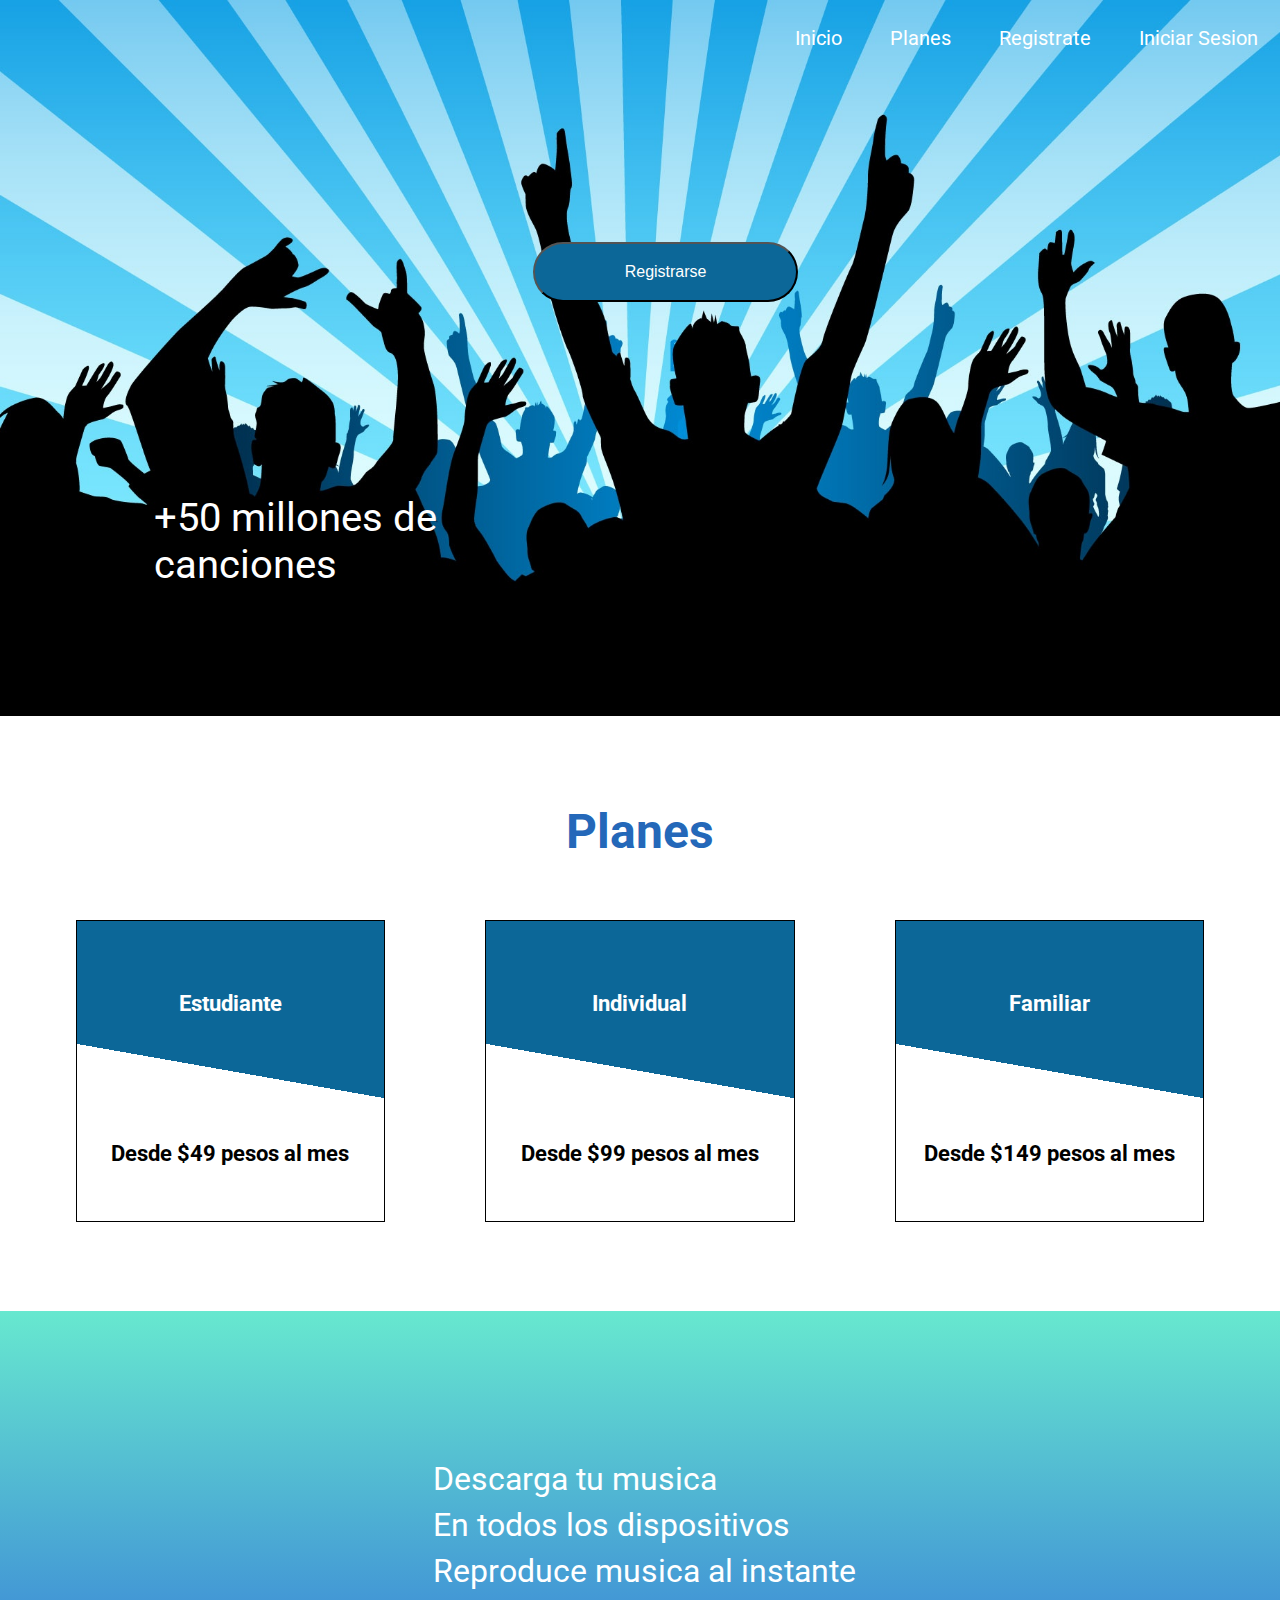
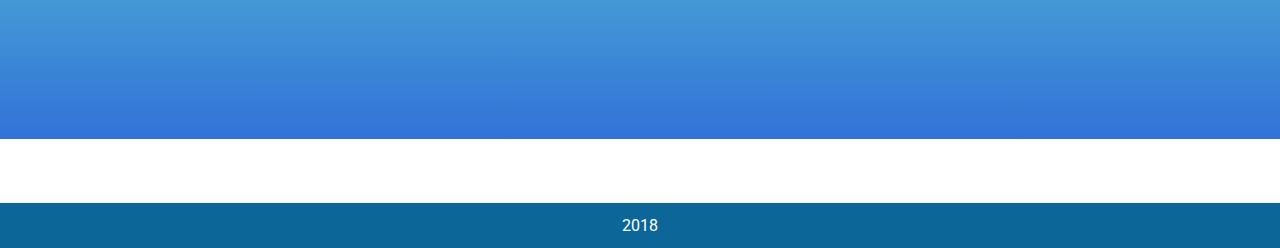
<file: examen unidad II-III/index.html>
<!DOCTYPE html>
<html>
	<head>
		<title>Pase de examen</title>
	  	<meta charset="utf-8">
  		<link rel="stylesheet" href="https://use.fontawesome.com/releases/v5.3.1/css/all.css" integrity="sha384-mzrmE5qonljUremFsqc01SB46JvROS7bZs3IO2EmfFsd15uHvIt+Y8vEf7N7fWAU" crossorigin="anonymous">
  		<link rel="stylesheet" type="text/css" href="css/cssStyle.css">
  		<link href="https://fonts.googleapis.com/css?family=Roboto" rel="stylesheet">
  		<meta name="viewport" content="width=device-width, initial-scale=1">
	</head>
	<body>
		<header class="index-header">
			<div class="banner">
				<div ><i class="fas fa-headphones"></i></div>
				<div class="banner-menu">
					<div class="menu-opcion">Inicio</div>
					<div class="menu-opcion">Planes</div>
					<div class="menu-opcion">Registrate</div>
					<div class="menu-opcion">Iniciar Sesion</div>		
				</div>
			</div>
			<button class="btn-registrar">Registrarse</button>
			<div class="banner-text">
        +50 millones de </br>canciones
			</div>
		</header>
		<section class="sec-1">
			<div class="title">
				Planes
			</div>
			<div class="planes">
				<div class="plan">
						<div class="usuario">Estudiante</div>
					<div class="precio">Desde $49 pesos al mes</div>
				</div>
				<div class="plan">
					<div class="usuario">Individual</div>
					<div class="precio">Desde $99 pesos al mes </div>
				</div>
				<div class="plan">
						<div class="usuario">Familiar</div>
					<div class="precio">Desde $149 pesos al mes</div>
				</div>
			</div>
		</section>
		<section class="sec-2">
			<div class="sec-2-block">
				<div class=sec-2-text><i class="fas fa-music"></i> Descarga tu musica</div>
				<div class=sec-2-text><i class="fas fa-mobile-alt"></i> En todos los dispositivos</div>
				<div class=sec-2-text><i class="fas fa-play-circle"></i> Reproduce musica al instante</div>
			</div>
		</section>
		<footer>
			2018 <i class="far fa-copyright"></i>
		</footer>
	</body>
</html>
</file>
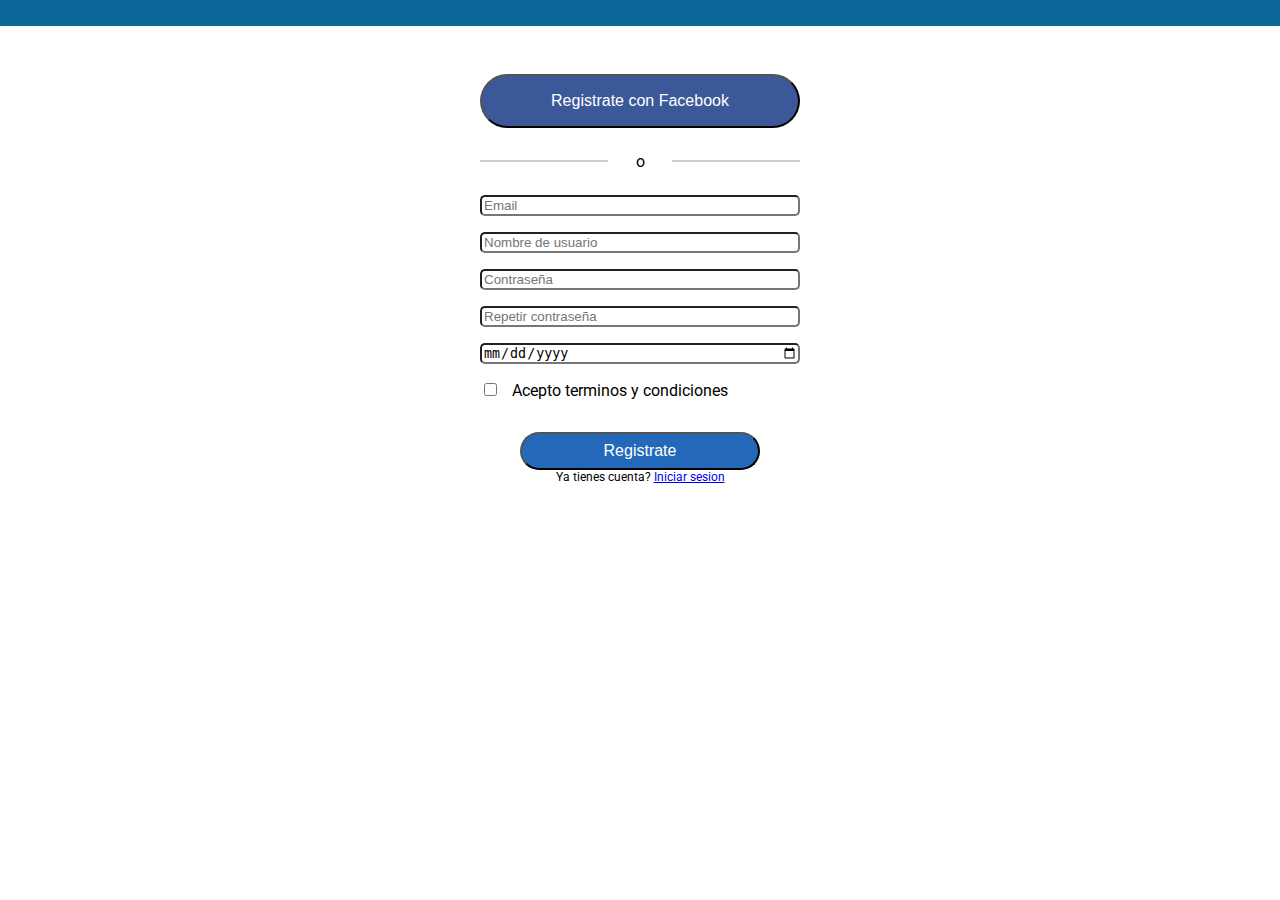
<file: examen unidad II-III/login.html>
<!DOCTYPE html>
<html>
<head>
	<title>Login</title>
		<meta charset="utf-8">
  		<link rel="stylesheet" href="https://use.fontawesome.com/releases/v5.3.1/css/all.css" integrity="sha384-mzrmE5qonljUremFsqc01SB46JvROS7bZs3IO2EmfFsd15uHvIt+Y8vEf7N7fWAU" crossorigin="anonymous">
  		<link rel="stylesheet" type="text/css" href="css/cssStyle.css">
  		<link href="https://fonts.googleapis.com/css?family=Roboto" rel="stylesheet">
  		<meta name="viewport" content="width=device-width, initial-scale=1">
</head>
<body>
	<header class="login-header">
		<i class="fas fa-headphones"></i>
	</header>
	<section class="login-body">
		<button class="login-registrar-1">Registrate con Facebook</button>
		<div class="login-sep"><hr />o<hr /></div>
		<div class="login-input">
			<input type="text" class="input"name="" placeholder="Email">
			<input type="text" class="input"name="" placeholder="Nombre de usuario">
			<input type="text" class="input"name="" placeholder="Contraseña">
			<input type="text" class="input"name="" placeholder="Repetir contraseña">
			<input type="date" class="input"name="">	
			<div><input type="checkbox" name=""> &nbsp; Acepto terminos y condiciones</div>
		</div>
		<button class="login-registrar-2">Registrate</button>
		<div class="login-recuperar">Ya tienes cuenta? <a href="#">Iniciar sesion</a></div>
	</section>
</body>
</html>
</file>
<file: examen unidad II-III/css/cssStyle.css>
body{
  font-family: 'Roboto', sans-serif;
  margin:0;

}
header{
    color: white;
}
.index-header{
  background-image: url("../img/img.jpg");
  /*/height:600px;/*/
  width: 100%;
  display: flex;
  flex-direction:column;
  padding:2%;
  padding-bottom: 10%;
  background-size: cover; 

}


.banner{
  width:100%;
  display: flex;
  justify-content: space-between;

}

.fa-headphones{
  font-size: 300%;
}

.banner-menu{
  width:75%;
  display: flex;
  font-size: 20px;
  justify-content:flex-end;
  align-items: center;
  
}

.menu-opcion{
  margin-right: 5%;
  white-space:nowrap;
}

.btn-registrar{
  background-color: #0C6798;
  color:white;
  margin: 15% auto;
  height: 10%;
  font-size: 100%;
  padding-left:7%;
  padding-right:7%;
  padding-bottom:1.5%;
  padding-top:1.5%;
  text-align:center;
  border-radius:30px;
  display: block;
  overflow: auto;

}

.banner-text{
  font-size:250%;
  margin-left:10%;
}

.sec-1{
  display:flex;
  flex-direction:column;
  justify-content:center;
  height:100%;
  padding: 2%;
  margin-bottom: 5%; 
}

.title{
  text-align:center;
  font-size: 200%;
  color: #2468B9;
  font-size: 300%;
  font-weight: bold;
  margin: 5% auto
}

.planes{
  display: flex;
  flex-direction: row;
  justify-content:space-around;
  height:100%; 
}

.plan{
  width: 25%;
  height: 300px;
  display:flex;
  flex-direction:column;
  text-align:center;
  outline: solid;
  outline-width: thin;
  background-image: -webkit-linear-gradient(80deg, white 50%, #0C6798 50%);

}


.usuario:hover{
  border-bottom: 2px solid white;

}
.usuario{
  color:white;
  height: 60%;
  display: flex;
  align-items: center;
  justify-content: center;
  font-weight: bold;
  font-size: 140%;
}

.precio{
  height: 50%;
  font-weight: bold;
  font-size: 140%;
  display: flex;
  align-items: center;
  justify-content: center;
}

.sec-2{
  display: flex;
  flex-direction:column;
  justify-content:center;
  background-image: linear-gradient(#67E8CF, #3272D8);
  width:100%;
  margin: 0 auto;
  color: white;
  padding-top:5%;
  padding-bottom:5%;
  margin-bottom: 5%;
  height: 300px;
}

.sec-2-block{
  margin: 0 auto;
}

.sec-2-text{
  text-align:left;
  padding:1%;
  font-size: 200%;
  width: 100%;
}

.sec-2-text i{
  width: 30px;
}

footer{
  background-color:#0C6798;
  color: white;
  text-align: center;
  padding:1%;
}

/*/
-login-
/*/

.login-header{
  background-color: #0C6798;
  text-align: center;
  padding: 1%;
}

.login-body{
  display: flex;
  flex-direction: column;
  margin: 0 auto;
  width: 25%;

}

.login-registrar-1{
  background-color: #3B5998;
  color:white;
  margin: 0 auto;
  margin-top: 15%;
  font-size: 100%;
  width: 100%;
  padding-bottom:5%;
  padding-top:5%;
  text-align:center;
  border-radius:30px;
}

.login-sep{
  margin-top: 5%;
  margin-bottom: 5%;
  display: flex;
  justify-content: space-between;
  align-items: center;
  color: black;
}
.login-sep hr{
  width: 40%;
}
.login-input{
  display: flex;
  flex-direction: column;

}

.input{
  margin-bottom: 5%;
  border-radius: 5px;
}

.login-registrar-2{
  background-color: #2468B9;
  color:white;
  margin: 0 auto;
  margin-top: 10%;
  font-size: 100%;
  width: 75%;
  padding-bottom:2.5%;
  padding-top:2.5%;
  text-align:center;
  border-radius:30px;
}

.login-recuperar{
  font-size: 75%;
  text-align: center;
}

hr {
    display: block;
    height: 1px;
    border: 0;
    border-top: 2px solid #ccc;
    margin: 1em 0;
    padding: 0;
}

@media screen and (max-width: 480px){
  .index-header{
    margin-bottom: 10%;
  }
  .banner{
    flex-direction: column;
    align-items: center;
  }
  .banner i{
    padding-bottom: 50%;
  }
  .banner-menu{
    width: 100%;
  }

  .btn-registrar{
    padding-top:4% ;
    padding-bottom:4% ;
  }
  .banner-text{
    margin: 0 auto;
  }
  .planes{
      flex-direction: column;
      width: 100%;
      margin: 0 auto;
  }
  .plan{
      width: 75%;
      margin: 10% auto;
  }
  .sec-2-block{
    font-size: 75%;
  }
  .sec-2-text{
    margin-bottom: 10%;
  }

  .login-body{
    width: 50%;
  }
}

@media screen and (max-width: 768px) and (min-width: 481px){
  .plan{
    height: 200px;
  }
  .index-header{
    width: 100%;
  }
  .btn-registrar{
    padding-left:5%;
    padding-right:5%;
  }
  .login-body{
    width: 40%;
  }
}
</file>
